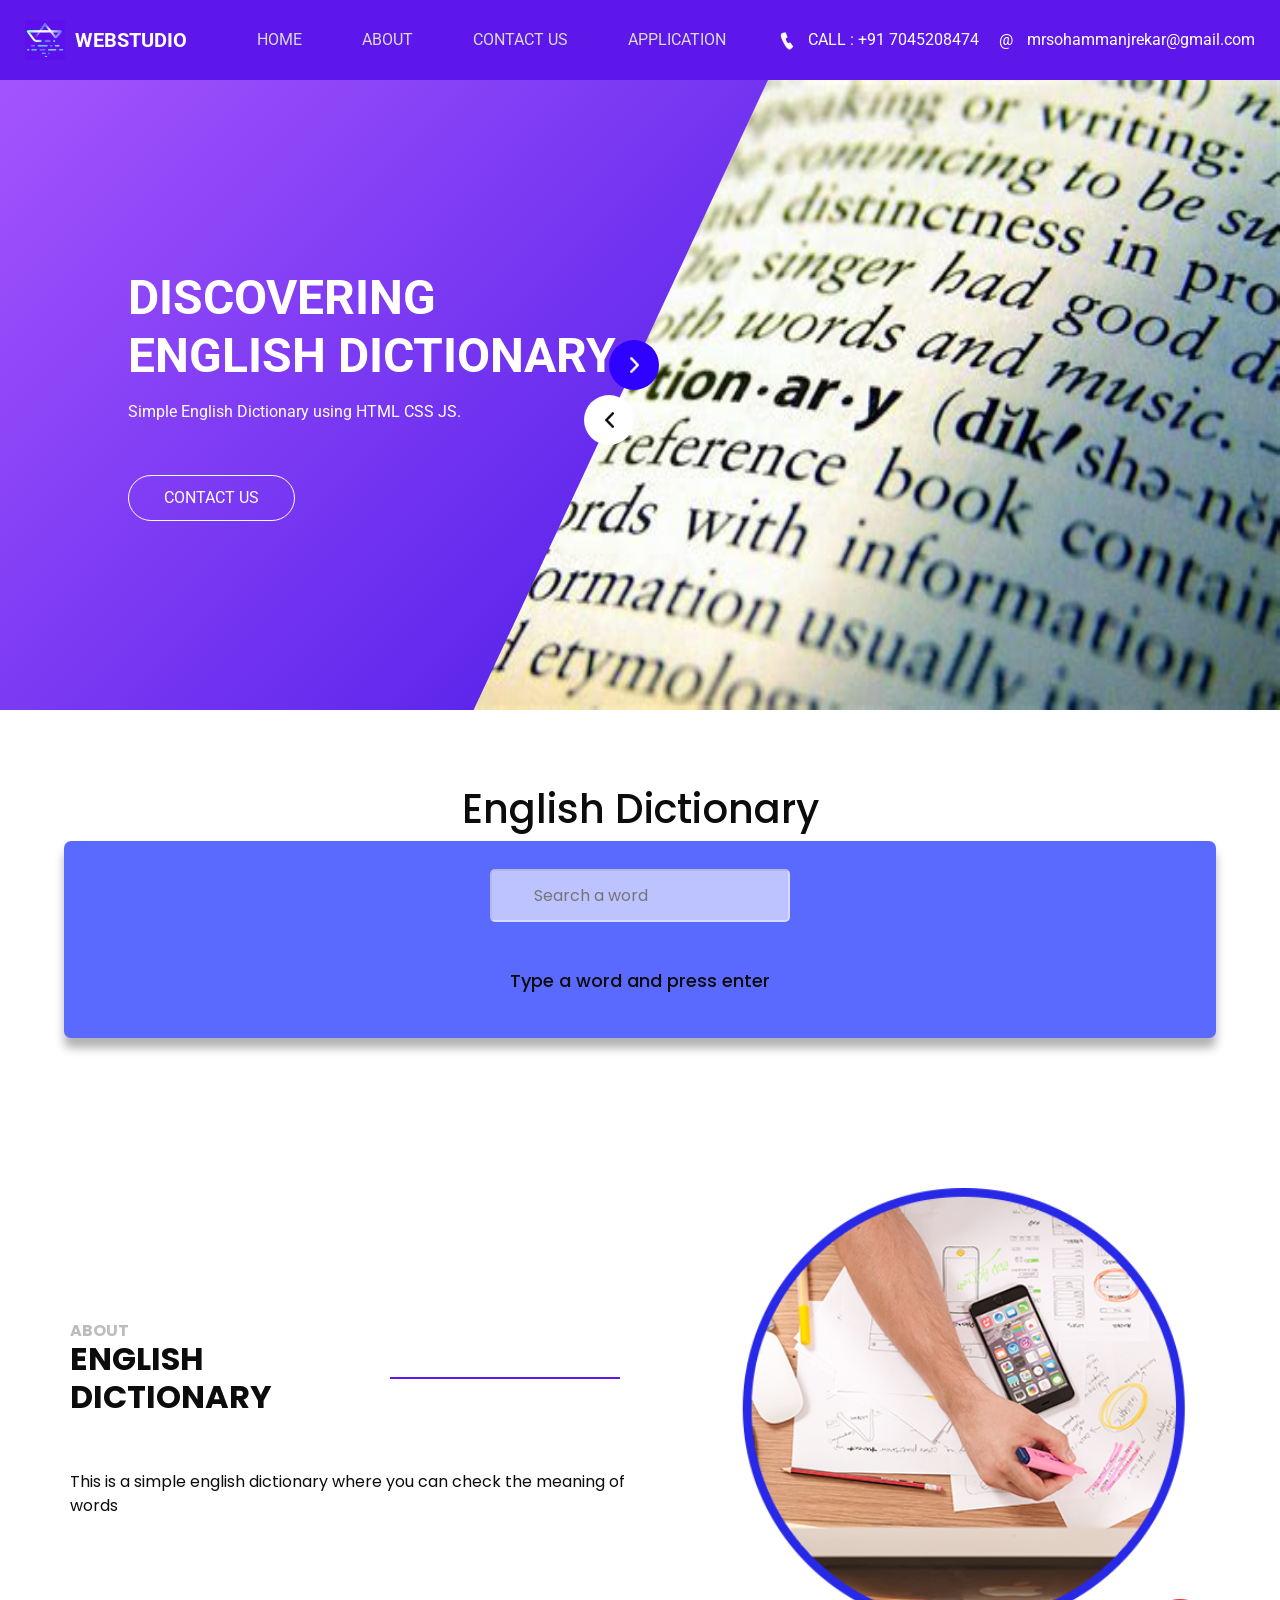
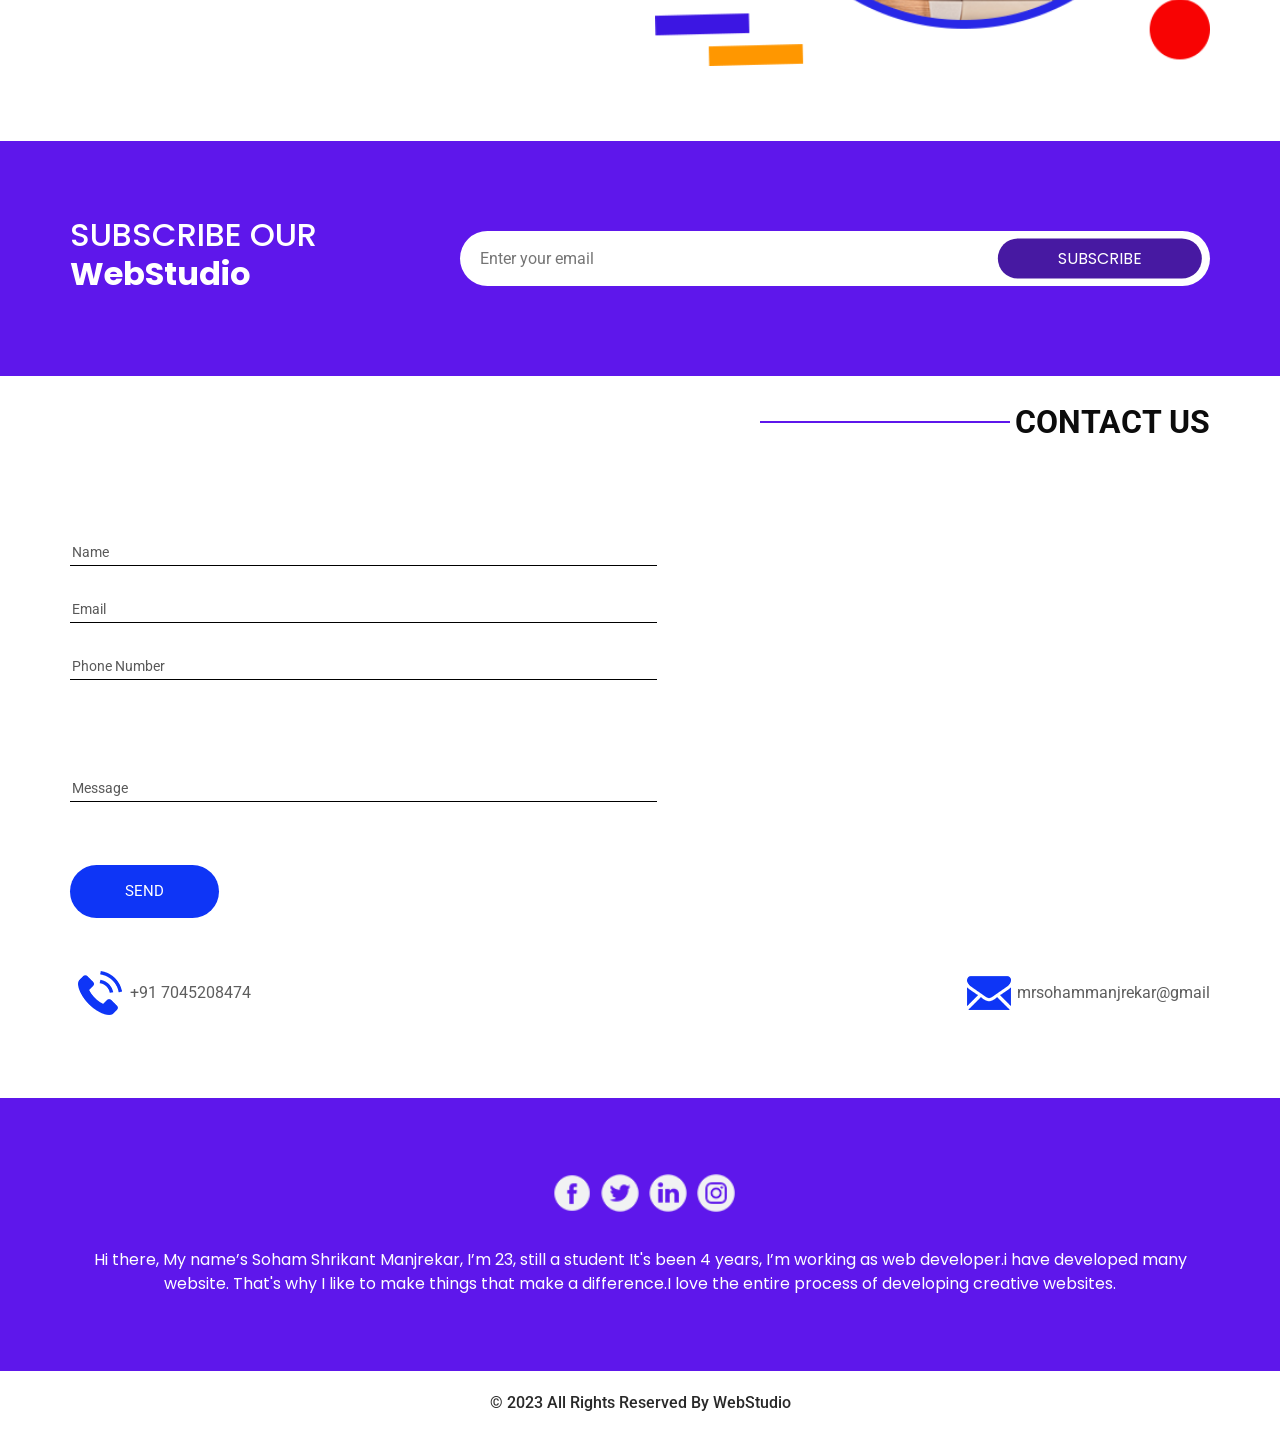
<file: index.html>
<!DOCTYPE html>
<html>

<head>
  <meta charset="utf-8" />
  <meta http-equiv="X-UA-Compatible" content="IE=edge" />
  <meta name="viewport" content="width=device-width, initial-scale=1, shrink-to-fit=no" />
  <meta name="keywords" content="HTML CSS JS Dictionary" />
  <meta name="description" content="Simple English Dictionary using HTML CSS JS and Dictionary API." />
  <meta name="author" content="Soham Manjrekar" />
  <title>English Dictionary</title>
  <link rel="icon" type="image/x-icon" href="/images/logo.png">
  <link rel="stylesheet" type="text/css"
    href="https://cdnjs.cloudflare.com/ajax/libs/OwlCarousel2/2.1.3/assets/owl.carousel.min.css" />
  <link rel="stylesheet" type="text/css" href="css/bootstrap.css" />
  <link href="https://fonts.googleapis.com/css?family=Poppins:400,700|Roboto:400,700&display=swap" rel="stylesheet">
  <link href="css/style.css" rel="stylesheet" />
  <link href="css/responsive.css" rel="stylesheet" />
</head>

<body>
  <div class="hero_area">
    <header class="header_section">
      <div class="container-fluid">
        <nav class="navbar navbar-expand-lg custom_nav-container ">
          <a class="navbar-brand" href="index.html">
            <img src="images/logo.png" alt="">
            <span>
              WebStudio
            </span>
          </a>
          <button class="navbar-toggler" type="button" data-toggle="collapse" data-target="#navbarSupportedContent"
            aria-controls="navbarSupportedContent" aria-expanded="false" aria-label="Toggle navigation">
            <span class="navbar-toggler-icon"></span>
          </button>
          <div class="collapse navbar-collapse" id="navbarSupportedContent">
            <div class="d-flex mx-auto flex-column flex-lg-row align-items-center">
              <ul class="navbar-nav">
                <li class="nav-item active">
                  <a class="nav-link" href="index.html">Home <span class="sr-only">(current)</span></a>
                </li>
                <li class="nav-item">
                  <a class="nav-link" href="about.html">About </a>
                </li>
                <li class="nav-item">
                  <a class="nav-link" href="contact.html">Contact us</a>
                </li>
                <li class="nav-item">
                  <a class="nav-link" href="Application.html">Application </a>
                </li>
              </ul>
            </div>
            <div class="quote_btn-container  d-flex justify-content-center">
              <a href="">
                <img src="images/call.png" alt="">
                CALL : +91 7045208474
              </a>
              <a href="">
                <span>
                  @
                </span>
                mrsohammanjrekar@gmail.com
              </a>
            </div>
          </div>
        </nav>
      </div>
    </header>
    <section class=" slider_section position-relative">
      <div class="slider_bg-container">
      </div>
      <div class="slider-container">
        <div class="detail-box">
          <a class="carousel-control-prev" href="#carouselExampleControls" role="button" data-slide="prev">
            <span class="sr-only">Previous</span>
          </a>
          <a class="carousel-control-next" href="#carouselExampleControls" role="button" data-slide="next">
            <span class="sr-only">Next</span>
          </a>
          <h1>
            Discovering <br>
            English Dictionary
          </h1>
          <p>
            Simple English Dictionary using HTML CSS JS.
          </p>
          <div>
            <a href="contact.html" class="slider-link">
              CONTACT US
            </a>
          </div>
        </div>
        <div class="img-box">
          <div id="carouselExampleControls" class="carousel slide" data-ride="carousel">
            <div class="carousel-inner">
              <div class="carousel-item active">
                <img src="images/project/dict1.jpg" alt="" style="height:70vh;">
              </div>
              <div class="carousel-item">
                <img src="images/project/dict2.jpg" alt="" style="height:70vh;">
              </div>
              <div class="carousel-item">
                <img src="images/project/dict3.jpg" alt="" style="height:70vh;">
              </div>
            </div>

          </div>

        </div>
      </div>
    </section>
  </div>

  <section class="about_section layout_padding">
    <h1 class="text-center">English Dictionary</h1>
    <div class="container container1">
      <input placeholder="Search a word" type="text" class="input" id="input" />
      <p class="info-text" id="info-text">Type a word and press enter</p>
      <div class="meaning-container" id="meaning-container">
        <p class="text-left my-2" style="font-size: x-large;"> <b> Word Title:  </b><span class="title" id="title">___</span>
        </p>
        <p class="text-left my-2" style="font-size: x-large;"><b>Meaning: </b> <span class="meaning" id="meaning">___</span>
        </p> <audio src="" controls id="audio"></audio>
      </div>

    </div>
  </section>
  <section class="about_section layout_padding">
    <div class="container">
      <div class="row">
        <div class="col-md-6">
          <div class="detail-box">
            <h6>
              About
            </h6>
            <div class="custom_heading-container">
              <h2>
                English Dictionary
              </h2>
              <hr>
            </div>
            <p>
              This is a simple english dictionary where you can check the meaning of words</p>
            <div>

            </div>
          </div>
        </div>
        <div class="col-md-6">
          <div class="img-box">
            <img src="images/about-img.png" alt="">
          </div>
        </div>
      </div>
    </div>
  </section>
  <section class="subscribe_section layout_padding">
    <div class="container">
      <div class="row">
        <div class="col-md-4">
          <h2>
            subscribe our <br>
            <span>
              WebStudio
            </span>
          </h2>
        </div>
        <div class="col-md-8">
          <form action="">
            <input type="text" placeholder="Enter your email">
            <button>
              Subscribe
            </button>
          </form>
        </div>
      </div>
    </div>
  </section>
  <section class="contact_section layout_padding-bottom" style="margin-top: 3vh;">
    <div class="container">
      <div class="d-flex flex-column align-items-end">
        <div class="custom_heading-container">
          <hr>
          <h2>
            Contact Us
          </h2>
        </div>
      </div>
      <div class="layout_padding-top layout_padding2-bottom">
        <div class="row">
          <div class="col-md-7">
            <form action="">
              <div class="contact_form-container">
                <div>
                  <div>
                    <input type="text" placeholder="Name">
                  </div>
                  <div>
                    <input type="email" placeholder="Email">
                  </div>
                  <div>
                    <input type="text" placeholder="Phone Number">
                  </div>
                  <div class="">
                    <input type="text" placeholder="Message" class="message_input">
                  </div>
                  <div class="mt-5">
                    <button type="submit">
                      send
                    </button>
                  </div>
                </div>

              </div>

            </form>
          </div>
          <div class="col-md-5">
            <div class="map-box">
              <div id="map">
                <div class="map-responsive">
                  <iframe
                    src="https://www.google.com/maps/embed/v1/place?key=AIzaSyA0s1a7phLN0iaD6-UE7m4qP-z21pH0eSc&q=Mumbai"
                    width="600" height="300" frameborder="0" style="border:0; width: 100%;" allowfullscreen></iframe>
                </div>
              </div>
            </div>
          </div>
        </div>
      </div>
      <div class="contact_items">

        <a href="">
          <div class="item ">
            <div class="img-box box-2">

            </div>
            <div class="detail-box">
              <p>
                +91 7045208474
              </p>
            </div>
          </div>
        </a>
        <a href="">
          <div class="item ">
            <div class="img-box box-3" style="width:10vw;">

            </div>
            <div class="detail-box">
              <p>
                mrsohammanjrekar@gmail
              </p>
            </div>
          </div>
        </a>
      </div>
    </div>
  </section>
  <section class="info_section layout_padding">
    <div class="container">
      <div class="info_social">
        <div>
          <a href="">
            <img src="images/fb.png" alt="">
          </a>
        </div>
        <div>
          <a href="">
            <img src="images/twitter.png" alt="">
          </a>
        </div>
        <div>
          <a href="">
            <img src="images/linkedin.png" alt="">
          </a>
        </div>
        <div>
          <a href="">
            <img src="images/insta.png" alt="">
          </a>
        </div>
      </div>
      <div>
        <p>
          Hi there, My name’s Soham Shrikant Manjrekar, I’m 23, still a student It's been 4 years, I’m working as web
          developer.i have developed many website.
          That's why I like to make things that make a difference.I love the entire process of developing creative
          websites.
        </p>
      </div>
    </div>
  </section>
  <section class="container-fluid footer_section">
    <p>
      &copy; 2023 All Rights Reserved By
      <a href="">WebStudio</a>
    </p>
  </section>
  <script type="text/javascript" src="js/index.js"></script>
  <script type="text/javascript" src="js/jquery-3.4.1.min.js"></script>
  <script type="text/javascript" src="js/bootstrap.js"></script>

</body>
</body>

</html>
</file>
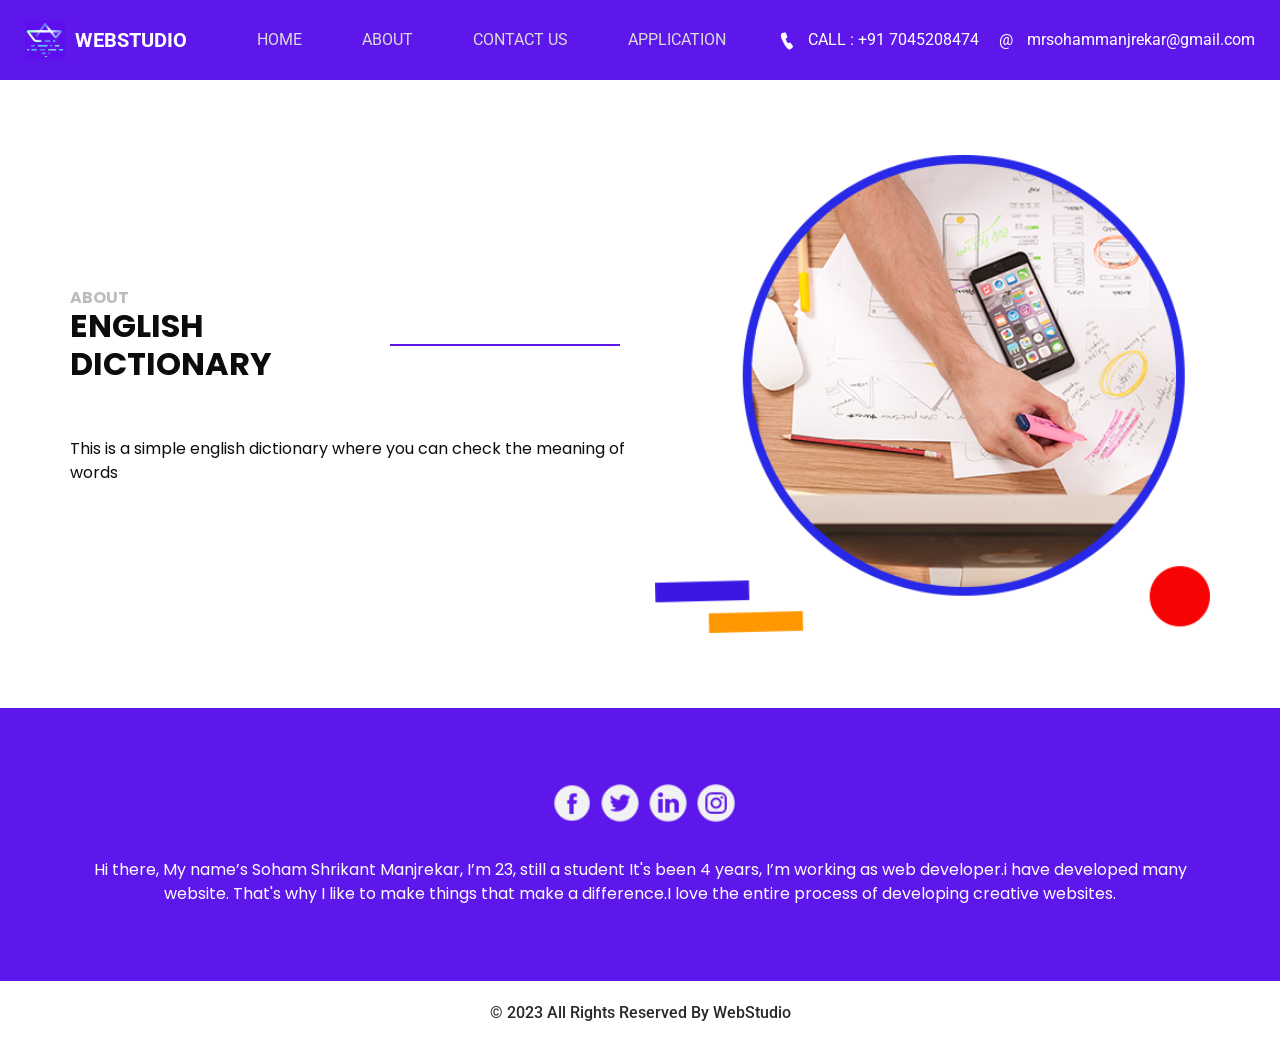
<file: about.html>
<!DOCTYPE html>
<html>

<head>
  <meta charset="utf-8" />
  <meta http-equiv="X-UA-Compatible" content="IE=edge" />
  <meta name="viewport" content="width=device-width, initial-scale=1, shrink-to-fit=no" />
  <meta name="keywords" content="HTML CSS JS Dictionary" />
  <meta name="description" content="Simple English Dictionary using HTML CSS JS and Dictionary API." />
  <meta name="author" content="Soham Manjrekar" />
  <title>English Dictionary</title>
  <link rel="icon" type="image/x-icon" href="/images/logo.png">
  <link rel="stylesheet" type="text/css"
    href="https://cdnjs.cloudflare.com/ajax/libs/OwlCarousel2/2.1.3/assets/owl.carousel.min.css" />
  <link rel="stylesheet" type="text/css" href="css/bootstrap.css" />
  <link href="https://fonts.googleapis.com/css?family=Poppins:400,700|Roboto:400,700&display=swap" rel="stylesheet">
  <link href="css/style.css" rel="stylesheet" />
  <link href="css/responsive.css" rel="stylesheet" />
</head>

<body>
  <div class="hero_area">
    <header class="header_section">
      <div class="container-fluid">
        <nav class="navbar navbar-expand-lg custom_nav-container ">
          <a class="navbar-brand" href="index.html">
            <img src="images/logo.png" alt="">
            <span>
              WebStudio
            </span>
          </a>
          <button class="navbar-toggler" type="button" data-toggle="collapse" data-target="#navbarSupportedContent"
            aria-controls="navbarSupportedContent" aria-expanded="false" aria-label="Toggle navigation">
            <span class="navbar-toggler-icon"></span>
          </button>
          <div class="collapse navbar-collapse" id="navbarSupportedContent">
            <div class="d-flex mx-auto flex-column flex-lg-row align-items-center">
              <ul class="navbar-nav">
                <li class="nav-item active">
                  <a class="nav-link" href="index.html">Home <span class="sr-only">(current)</span></a>
                </li>
                <li class="nav-item">
                  <a class="nav-link" href="about.html">About </a>
                </li>
                <li class="nav-item">
                  <a class="nav-link" href="contact.html">Contact us</a>
                </li>
                <li class="nav-item">
                  <a class="nav-link" href="Application.html">Application </a>
                </li>
              </ul>
            </div>
            <div class="quote_btn-container  d-flex justify-content-center">
              <a href="">
                <img src="images/call.png" alt="">
                CALL : +91 7045208474
              </a>
              <a href="">
                <span>
                  @
                </span>
                mrsohammanjrekar@gmail.com
              </a>
            </div>
          </div>
        </nav>
      </div>
    </header>
  </div>
  <section class="about_section layout_padding">
    <div class="container">
      <div class="row">
        <div class="col-md-6">
          <div class="detail-box">
            <h6>
              About
            </h6>
            <div class="custom_heading-container">
              <h2>
                English Dictionary
              </h2>
              <hr>
            </div>
            <p>
              This is a simple english dictionary where you can check the meaning of words </p>
            <div>

            </div>
          </div>
        </div>
        <div class="col-md-6">
          <div class="img-box">
            <img src="images/about-img.png" alt="">
          </div>
        </div>
      </div>
    </div>
  </section>
  <section class="info_section layout_padding">
    <div class="container">
      <div class="info_social">
        <div>
          <a href="">
            <img src="images/fb.png" alt="">
          </a>
        </div>
        <div>
          <a href="">
            <img src="images/twitter.png" alt="">
          </a>
        </div>
        <div>
          <a href="">
            <img src="images/linkedin.png" alt="">
          </a>
        </div>
        <div>
          <a href="">
            <img src="images/insta.png" alt="">
          </a>
        </div>
      </div>
      <div>
        <p>
          Hi there, My name’s Soham Shrikant Manjrekar, I’m 23, still a student It's been 4 years, I’m working as web
          developer.i have developed many website.
          That's why I like to make things that make a difference.I love the entire process of developing creative
          websites.
        </p>
      </div>
    </div>
  </section>
  <section class="container-fluid footer_section">
    <p>
      &copy; 2023 All Rights Reserved By
      <a href="">WebStudio</a>
    </p>
  </section>
  <script type="text/javascript" src="js/jquery-3.4.1.min.js"></script>
  <script type="text/javascript" src="js/bootstrap.js"></script>
</body>
</body>

</html>
</file>
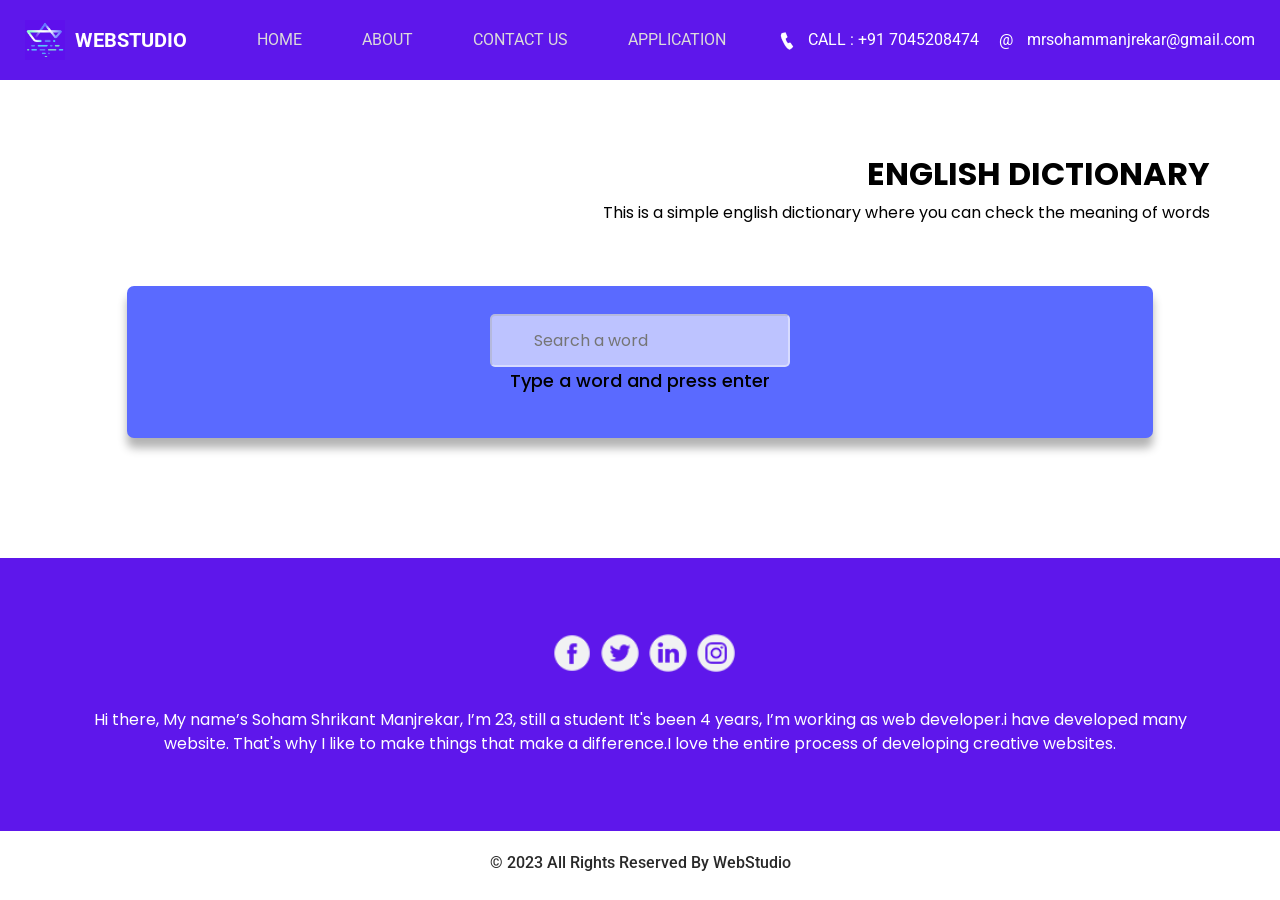
<file: Application.html>
<!DOCTYPE html>
<html>

<head>
  <meta charset="utf-8" />
  <meta http-equiv="X-UA-Compatible" content="IE=edge" />
  <meta name="viewport" content="width=device-width, initial-scale=1, shrink-to-fit=no" />
  <meta name="keywords" content="HTML CSS JS Dictionary" />
  <meta name="description" content="Simple English Dictionary using HTML CSS JS and Dictionary API." />
  <meta name="author" content="Soham Manjrekar" />
  <title>English Dictionary</title>
  <link rel="icon" type="image/x-icon" href="/images/logo.png">
  <link rel="stylesheet" type="text/css"
    href="https://cdnjs.cloudflare.com/ajax/libs/OwlCarousel2/2.1.3/assets/owl.carousel.min.css" />
  <link rel="stylesheet" type="text/css" href="css/bootstrap.css" />
  <link href="https://fonts.googleapis.com/css?family=Poppins:400,700|Roboto:400,700&display=swap" rel="stylesheet">
  <link href="css/style.css" rel="stylesheet" />
  <link href="css/responsive.css" rel="stylesheet" />
</head>

<body class="sub_page">
  <div class="hero_area">
    <header class="header_section">
      <div class="container-fluid">
        <nav class="navbar navbar-expand-lg custom_nav-container ">
          <a class="navbar-brand" href="index.html">
            <img src="images/logo.png" alt="">
            <span>
              WebStudio
            </span>
          </a>
          <button class="navbar-toggler" type="button" data-toggle="collapse" data-target="#navbarSupportedContent"
            aria-controls="navbarSupportedContent" aria-expanded="false" aria-label="Toggle navigation">
            <span class="navbar-toggler-icon"></span>
          </button>
          <div class="collapse navbar-collapse" id="navbarSupportedContent">
            <div class="d-flex mx-auto flex-column flex-lg-row align-items-center">
              <ul class="navbar-nav">
                <li class="nav-item active">
                  <a class="nav-link" href="index.html">Home <span class="sr-only">(current)</span></a>
                </li>
                <li class="nav-item">
                  <a class="nav-link" href="about.html">About </a>
                </li>
                <li class="nav-item">
                  <a class="nav-link" href="contact.html">Contact us</a>
                </li>
                <li class="nav-item">
                  <a class="nav-link" href="Application.html">Application </a>
                </li>
              </ul>
            </div>
            <div class="quote_btn-container  d-flex justify-content-center">
              <a href="">
                <img src="images/call.png" alt="">
                CALL : +91 7045208474
              </a>
              <a href="">
                <span>
                  @
                </span>
                mrsohammanjrekar@gmail.com
              </a>
            </div>
          </div>
        </nav>
      </div>
    </header>
  </div>
  <section class="service_section layout_padding">
    <div class="container">
      <div class="d-flex flex-column align-items-end">
        <div class="custom_heading-container">
          <hr>
          <h2>
            English Dictionary
          </h2>

        </div>
        <p>
          This is a simple english dictionary where you can check the meaning of words
        </p>
      </div>
    </div>
    <div class="container">
      <div class="service_container layout_padding2">
        <div class="container container1">
          <input placeholder="Search a word" type="text" class="input" id="input" />
          <p class="info-text" id="info-text">Type a word and press enter</p>
          <div class="meaning-container" id="meaning-container">
            <p class="text-left my-2" style="font-size: x-large;"> <b> Word Title: </b><span class="title"
                id="title">___</span>
            </p>
            <p class="text-left my-2" style="font-size: x-large;"><b>Meaning: </b> <span class="meaning"
                id="meaning">___</span>
            </p>
            <audio src="" controls id="audio"></audio>
          </div>

        </div>
  </section>

  <section class="info_section layout_padding">
    <div class="container">
      <div class="info_social">
        <div>
          <a href="">
            <img src="images/fb.png" alt="">
          </a>
        </div>
        <div>
          <a href="">
            <img src="images/twitter.png" alt="">
          </a>
        </div>
        <div>
          <a href="">
            <img src="images/linkedin.png" alt="">
          </a>
        </div>
        <div>
          <a href="">
            <img src="images/insta.png" alt="">
          </a>
        </div>
      </div>
      <div>
        <p>
          Hi there, My name’s Soham Shrikant Manjrekar, I’m 23, still a student It's been 4 years, I’m working as web
          developer.i have developed many website.
          That's why I like to make things that make a difference.I love the entire process of developing creative
          websites.
        </p>
      </div>
    </div>
  </section>
  <section class="container-fluid footer_section">
    <p>
      &copy; 2023 All Rights Reserved By
      <a href="">WebStudio</a>
    </p>
  </section>
  <script type="text/javascript" src="js/index.js"></script>
  <script type="text/javascript" src="js/jquery-3.4.1.min.js"></script>
  <script type="text/javascript" src="js/bootstrap.js"></script>
</body>
</body>

</html>
</file>
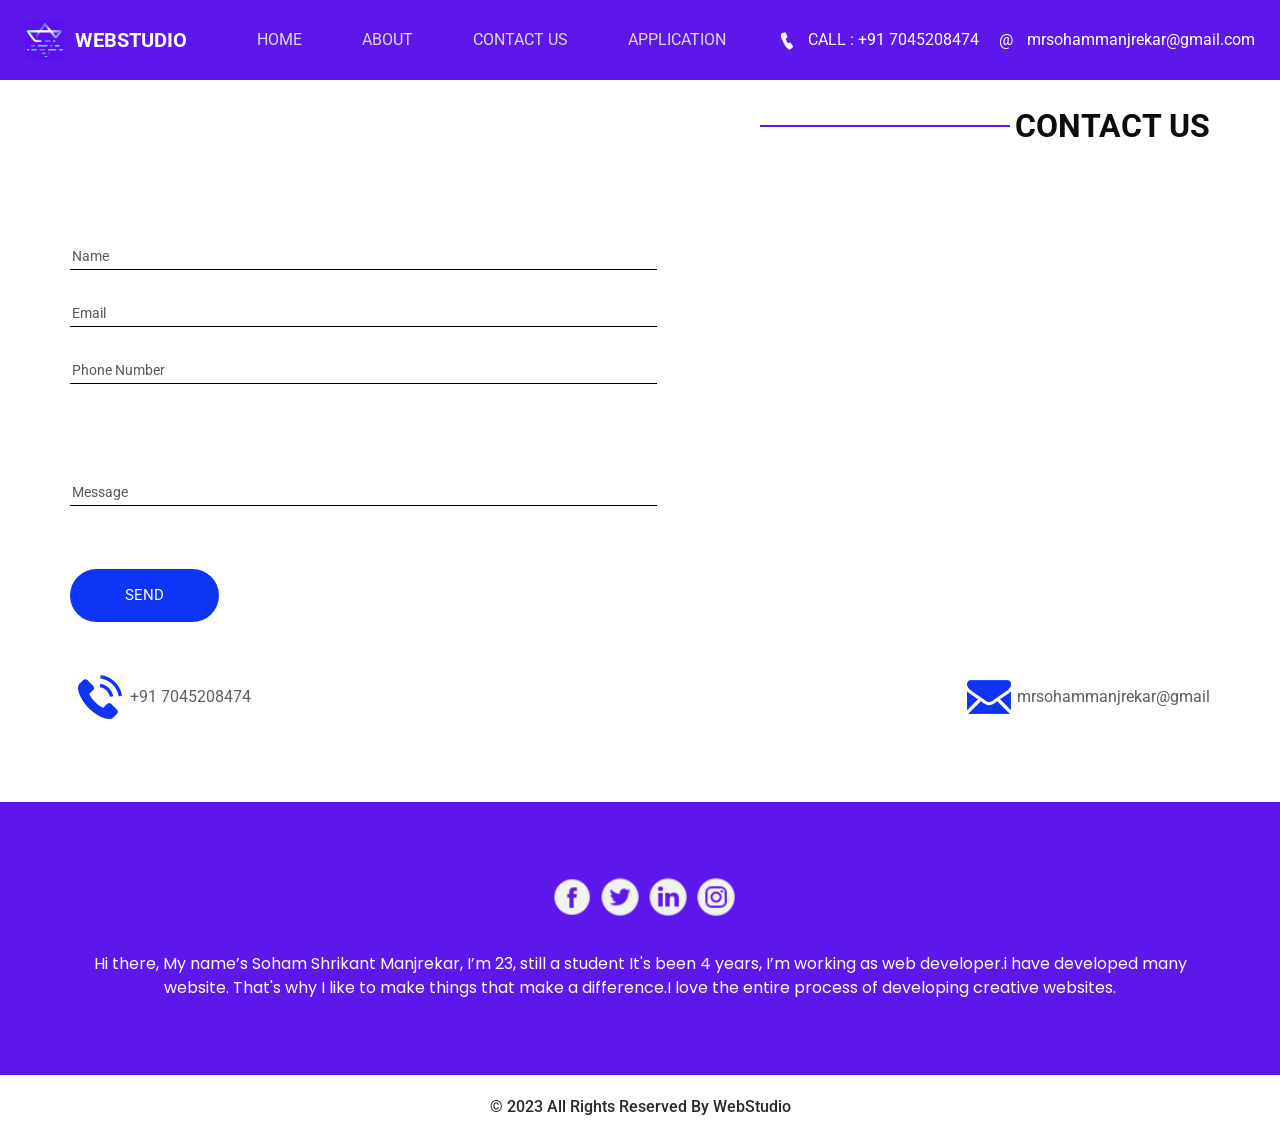
<file: contact.html>
<!DOCTYPE html>
<html>

<head>
  <meta charset="utf-8" />
  <meta http-equiv="X-UA-Compatible" content="IE=edge" />
  <meta name="viewport" content="width=device-width, initial-scale=1, shrink-to-fit=no" />
  <meta name="keywords" content="HTML CSS JS Dictionary" />
  <meta name="description" content="Simple English Dictionary using HTML CSS JS and Dictionary API." />
  <meta name="author" content="Soham Manjrekar" />
  <title>English Dictionary</title>
  <link rel="icon" type="image/x-icon" href="/images/logo.png">
  <link rel="stylesheet" type="text/css"
    href="https://cdnjs.cloudflare.com/ajax/libs/OwlCarousel2/2.1.3/assets/owl.carousel.min.css" />
  <link rel="stylesheet" type="text/css" href="css/bootstrap.css" />
  <link href="https://fonts.googleapis.com/css?family=Poppins:400,700|Roboto:400,700&display=swap" rel="stylesheet">
  <link href="css/style.css" rel="stylesheet" />
  <link href="css/responsive.css" rel="stylesheet" />
</head>

<body>
  <div class="hero_area">
    <header class="header_section">
      <div class="container-fluid">
        <nav class="navbar navbar-expand-lg custom_nav-container ">
          <a class="navbar-brand" href="index.html">
            <img src="images/logo.png" alt="">
            <span>
              WebStudio
            </span>
          </a>
          <button class="navbar-toggler" type="button" data-toggle="collapse" data-target="#navbarSupportedContent"
            aria-controls="navbarSupportedContent" aria-expanded="false" aria-label="Toggle navigation">
            <span class="navbar-toggler-icon"></span>
          </button>
          <div class="collapse navbar-collapse" id="navbarSupportedContent">
            <div class="d-flex mx-auto flex-column flex-lg-row align-items-center">
              <ul class="navbar-nav">
                <li class="nav-item active">
                  <a class="nav-link" href="index.html">Home <span class="sr-only">(current)</span></a>
                </li>
                <li class="nav-item">
                  <a class="nav-link" href="about.html">About </a>
                </li>
                <li class="nav-item">
                  <a class="nav-link" href="contact.html">Contact us</a>
                </li>
                <li class="nav-item">
                  <a class="nav-link" href="Application.html">Application </a>
                </li>
              </ul>
            </div>
            <div class="quote_btn-container  d-flex justify-content-center">
              <a href="">
                <img src="images/call.png" alt="">
                CALL : +91 7045208474
              </a>
              <a href="">
                <span>
                  @
                </span>
                mrsohammanjrekar@gmail.com
              </a>
            </div>
          </div>
        </nav>
      </div>
    </header>
  </div>
  <section class="contact_section layout_padding-bottom" style="margin-top: 3vh;">
    <div class="container">
      <div class="d-flex flex-column align-items-end">
        <div class="custom_heading-container">
          <hr>
          <h2>
            Contact Us
          </h2>
        </div>
      </div>
      <div class="layout_padding-top layout_padding2-bottom">
        <div class="row">
          <div class="col-md-7">
            <form action="">
              <div class="contact_form-container">
                <div>
                  <div>
                    <input type="text" placeholder="Name">
                  </div>
                  <div>
                    <input type="email" placeholder="Email">
                  </div>
                  <div>
                    <input type="text" placeholder="Phone Number">
                  </div>
                  <div class="">
                    <input type="text" placeholder="Message" class="message_input">
                  </div>
                  <div class="mt-5">
                    <button type="submit">
                      send
                    </button>
                  </div>
                </div>

              </div>

            </form>
          </div>
          <div class="col-md-5">
            <div class="map-box">
              <div id="map">
                <div class="map-responsive">
                  <iframe
                    src="https://www.google.com/maps/embed/v1/place?key=AIzaSyA0s1a7phLN0iaD6-UE7m4qP-z21pH0eSc&q=Mumbai"
                    width="600" height="300" frameborder="0" style="border:0; width: 100%;" allowfullscreen></iframe>
                </div>
              </div>
            </div>
          </div>
        </div>
      </div>
      <div class="contact_items">

        <a href="">
          <div class="item ">
            <div class="img-box box-2">

            </div>
            <div class="detail-box">
              <p>
                +91 7045208474
              </p>
            </div>
          </div>
        </a>
        <a href="">
          <div class="item ">
            <div class="img-box box-3" style="width:10vw;">

            </div>
            <div class="detail-box">
              <p>
                mrsohammanjrekar@gmail
              </p>
            </div>
          </div>
        </a>
      </div>
    </div>
  </section>
  <section class="info_section layout_padding">
    <div class="container">
      <div class="info_social">
        <div>
          <a href="">
            <img src="images/fb.png" alt="">
          </a>
        </div>
        <div>
          <a href="">
            <img src="images/twitter.png" alt="">
          </a>
        </div>
        <div>
          <a href="">
            <img src="images/linkedin.png" alt="">
          </a>
        </div>
        <div>
          <a href="">
            <img src="images/insta.png" alt="">
          </a>
        </div>
      </div>
      <div>
        <p>
          Hi there, My name’s Soham Shrikant Manjrekar, I’m 23, still a student It's been 4 years, I’m working as web
          developer.i have developed many website.
          That's why I like to make things that make a difference.I love the entire process of developing creative
          websites.
        </p>
      </div>
    </div>
  </section>
  <section class="container-fluid footer_section">
    <p>
      &copy; 2023 All Rights Reserved By
      <a href="">WebStudio</a>
    </p>
  </section>
  <script type="text/javascript" src="js/jquery-3.4.1.min.js"></script>
  <script type="text/javascript" src="js/bootstrap.js"></script>
</body>
</body>

</html>
</file>
<file: css/style.css>
body {
  font-family: "Roboto", sans-serif;
  color: #0c0c0c;
  background-color: #ffffff;
}


.container1{
  background-color: rgb(90, 106, 255);
  padding: 28px;
  border-radius: 7px;
  box-shadow: 0 10px 10px rgba(0,0,0,.3);
  width: 90%;
  max-width: 550px;
  text-align: center;
  font-size: 18px;
  font-weight: 500;
}

.heading{
  font-size: 28px;
}

.input{
  height: 53px;
  width: 300px;
  background-color: rgba(255,255,255, .6);
  border-color: rgba(255,255,255, .4);
  font-size: 16px;
  padding: 0 42px;
  border-radius: 5px;
}

.meaning-container{
  display: none;
}


.layout_padding {
  padding: 75px 0;
}

.layout_padding2 {
  padding: 45px 0;
}

.layout_padding2-top {
  padding-top: 45px;
}

.layout_padding2-bottom {
  padding-bottom: 45px;
}

.layout_padding-top {
  padding-top: 75px;
}
#weight-condition{
  color: #0000ff;
}
.layout_padding-bottom {
  padding-bottom: 75px;
}

.custom_heading-container {
  display: -webkit-box;
  display: -ms-flexbox;
  display: flex;
  -webkit-box-align: center;
      -ms-flex-align: center;
          align-items: center;
}

.custom_heading-container h2 {
  text-transform: uppercase;
  font-weight: bold;
}

.custom_heading-container hr {
  width: 250px;
  border: none;
  height: 1.5px;
  background-color: #5e17eb;
  margin: 0 5px 0.5rem 5px;
}

/*header section*/
.hero_area {
  position: relative;
}

.sub_page .hero_area {
  height: auto;
}

.hero_area.sub_pages {
  height: auto;
}

.header_section {
  background-color: #5e17eb;
  padding: 10px 0;
}

.header_section .container-fluid {
  padding-right: 25px;
  padding-left: 25px;
}

.header_section .nav_container {
  margin: 0 auto;
}

.header_section .quote_btn-container a {
  color: #ffffff;
}

.header_section .quote_btn-container a img {
  margin-right: 10px;
}

.header_section .quote_btn-container a span {
  margin: 0 10px 0 20px;
}

.custom_nav-container.navbar-expand-lg .navbar-nav .nav-link {
  padding: 10px 20px;
  color: #dbdada;
  text-align: center;
  text-transform: uppercase;
}

.custom_nav-container.navbar-expand-lg .navbar-nav .nav-link:hover {
  color: #ffffff;
}

a,
a:hover,
a:focus {
  text-decoration: none;
}

a:hover,
a:focus {
  color: initial;
}

.btn,
.btn:focus {
  outline: none !important;
  -webkit-box-shadow: none;
          box-shadow: none;
}

.navbar-brand,
.navbar-brand:hover {
  text-transform: uppercase;
  font-weight: bold;
  font-size: 24px;
}

.custom_nav-container .nav_search-btn {
  background-image: url(../images/search-icon.png);
  background-size: 22px;
  background-repeat: no-repeat;
  background-position-y: 7px;
  width: 35px;
  height: 35px;
  padding: 0;
  border: none;
}

.navbar-brand {
  display: -webkit-box;
  display: -ms-flexbox;
  display: flex;
  -webkit-box-align: center;
      -ms-flex-align: center;
          align-items: center;
}

.navbar-brand img {
  width: 40px;
  margin-right: 5px;
}

.navbar-brand span {
  font-size: 20px;
  font-weight: 700;
  color: #ffffff;
  margin-left: 5px;
}

.custom_nav-container {
  z-index: 99999;
  padding: 5px 0;
}

.custom_nav-container .navbar-toggler {
  outline: none;
}

.custom_nav-container .navbar-toggler .navbar-toggler-icon {
  background-image: url(../images/menu.png);
  background-size: 40px;
}

.slider_section .slider-container {
  display: -webkit-box;
  display: -ms-flexbox;
  display: flex;
  -webkit-box-align: center;
      -ms-flex-align: center;
          align-items: center;
  padding-left: 10%;
}

.slider_section .detail-box {
  width: 45%;
  z-index: 4;
  color: #ffffff;
}

.slider_section .detail-box h1 {
  text-transform: uppercase;
  font-weight: bold;
  font-size: 3rem;
}

.slider_section .detail-box p {
  width: 75%;
  margin-top: 15px;
}

.slider_section .detail-box .slider-link {
  display: inline-block;
  padding: 10px 35px;
  border: 1px solid #ffffff;
  background-color: transparent;
  color: #ffffff;
  border-radius: 25px;
  margin-top: 35px;
}

.slider_section .detail-box .slider-link:hover {
  background-color: #ffffff;
  color: black;
}

.slider_section .img-box {
  width: 73%;
  margin-left: -17%;
  position: relative;
  z-index: 2;
}

.slider_section .img-box img {
  width: 100%;
}

.slider_section .slider_bg-container {
  position: absolute;
  width: 100%;
  height: 100%;
  background: linear-gradient(135deg, #a454fd, #2b05df);
  z-index: 3;
  -webkit-clip-path: polygon(0 0, 60% 0, 37% 100%, 0% 100%);
          clip-path: polygon(0 0, 60% 0, 37% 100%, 0% 100%);
}

.slider_section .carousel-control-prev,
.slider_section .carousel-control-next {
  left: 47.6%;
  width: 50px;
  height: 50px;
  z-index: 9;
  background-size: 9px;
  background-repeat: no-repeat;
  background-position: center;
  opacity: 1;
  border-radius: 100%;
}

.slider_section .carousel-control-prev {
  background-image: url(../images/prev.png);
  background-color: #ffffff;
  top: 50%;
  -webkit-transform: translate(-50%, 0);
          transform: translate(-50%, 0);
}

.slider_section .carousel-control-next {
  background-image: url(../images/next.png);
  background-color: #2e02fe;
  top: calc(50% - 30px);
  -webkit-transform: translate(0, -50%);
          transform: translate(0, -50%);
}

.about_section {
  font-family: "Poppins", sans-serif;
}

.about_section .row {
  -webkit-box-align: center;
      -ms-flex-align: center;
          align-items: center;
}

.about_section a {
  display: inline-block;
  padding: 8px 25px;
  background-color: #000000;
  border: 1px solid #000000;
  color: #ffffff;
  border-radius: 25px;
  margin-top: 45px;
}

.about_section a:hover {
  background-color: transparent;
  color: #000000;
}

.about_section p {
  margin-top: 45px;
}

.about_section .img-box img {
  width: 100%;
}

.about_section h6 {
  text-transform: uppercase;
  color: #bdbbbb;
  font-weight: bold;
  margin: 0;
}

.service_section {
  position: relative;
  font-family: "Poppins", sans-serif;
}

.service_section h2,
.service_section p {
  color: rgb(0, 0, 0);
}

.service_section hr {
  background-color: #ffffff;
}

.service_section .service_container {
  display: -webkit-box;
  display: -ms-flexbox;
  display: flex;
  -webkit-box-pack: justify;
      -ms-flex-pack: justify;
          justify-content: space-between;
}

.service_section .box {
  width: 175px;
  text-align: center;
  margin: 30px 0;
  font-family: "Roboto", sans-serif;
}

.service_section .box .img-2 {
  display: none;
}

.service_section .box .img-box {
  width: 175px;
  height: 175px;
  display: -webkit-box;
  display: -ms-flexbox;
  display: flex;
  -webkit-box-pack: center;
      -ms-flex-pack: center;
          justify-content: center;
  -webkit-box-align: center;
      -ms-flex-align: center;
          align-items: center;
  background-color: #000000;
}

.service_section .box .name {
  margin-top: 15px;
}

.service_section .box .name h6 {
  text-transform: uppercase;
  color: #000000;
  font-weight: bold;
}

.service_section .box:hover .img-1 {
  display: none;
}

.service_section .box:hover .img-2 {
  display: inline-block;
}

.service_section::before {
  content: "";
  position: absolute;
  width: 100%;
  height: 100%;
  top: 0;
  left: 0;
  background-image: url('https://wallpapercave.com/wp/wp5098796.jpg');
  z-index: -1;
}

.service_section .read-btn {
  display: -webkit-box;
  display: -ms-flexbox;
  display: flex;
  -webkit-box-pack: center;
      -ms-flex-pack: center;
          justify-content: center;
}

.service_section .read-btn a {
  display: inline-block;
  padding: 8px 25px;
  background-color: #000000;
  border: 1px solid #000000;
  color: #ffffff;
  border-radius: 25px;
}

.service_section .read-btn a:hover {
  background-color: transparent;
  color: #000000;
}




.subscribe_section {
  background-color: #5e17eb;
}

.subscribe_section .row {
  -webkit-box-align: center;
      -ms-flex-align: center;
          align-items: center;
}

.subscribe_section h2,
.subscribe_section button {
  font-family: "Poppins", sans-serif;
}

.subscribe_section h2 {
  color: #ffffff;
  text-transform: uppercase;
}

.subscribe_section h2 span {
  text-transform: none;
  font-weight: bold;
}

.subscribe_section form {
  display: -webkit-box;
  display: -ms-flexbox;
  display: flex;
}

.subscribe_section form input {
  border: none;
  min-width: 100%;
  height: 55px;
  background-color: #ffffff;
  padding: 0 20px;
  border-radius: 50px;
  outline: none;
}

.subscribe_section form button {
  border: none;
  padding: 0 60px;
  height: 40px;
  border-radius: 35px;
  color: #ffffff;
  background-color: #4719a2;
  -webkit-transform: translate(-104%, 7.5px);
          transform: translate(-104%, 7.5px);
  text-align: center;
  text-transform: uppercase;
}

.subscribe_section form button:hover {
  background-color: #0000ff;
}


.contact_section .contact_form-container input {
  border: none;
  outline: none;
  border-bottom: 1px solid #000;
  width: 90%;
  margin: 15px 0;
  background-color: transparent;
}

.contact_section .contact_form-container input::-webkit-input-placeholder {
  color: #595959;
  font-size: 14px;
}

.contact_section .contact_form-container input:-ms-input-placeholder {
  color: #595959;
  font-size: 14px;
}

.contact_section .contact_form-container input::-ms-input-placeholder {
  color: #595959;
  font-size: 14px;
}

.contact_section .contact_form-container input::placeholder {
  color: #595959;
  font-size: 14px;
}

.contact_section .contact_form-container input.message_input {
  margin-top: 80px;
}

.contact_section .contact_form-container button {
  border: none;
  background-color: #0e35f6;
  color: #fff;
  font-size: 15px;
  padding: 15px 55px;
  border-radius: 30px;
  text-transform: uppercase;
}

.contact_section .contact_form-container button:hover {
  background-color: #082de2;
}

.contact_section .map-box #map {
  width: 100%;
  height: 100%;
}

.contact_items {
  margin: 0 auto;
  display: -webkit-box;
  display: -ms-flexbox;
  display: flex;
  -webkit-box-pack: justify;
      -ms-flex-pack: justify;
          justify-content: space-between;
}

.contact_items .item {
  width: 250px;
  display: -webkit-box;
  display: -ms-flexbox;
  display: flex;
  -webkit-box-align: center;
      -ms-flex-align: center;
          align-items: center;
  text-align: center;
}

.contact_items .item .img-box {
  width: 60px;
  height: 60px;
  border-radius: 100%;
  background-repeat: no-repeat;
  background-position: center;
}

.contact_items .item .detail-box {
  color: #5e5e5e;
}

.contact_items .item .detail-box p {
  margin: 0;
}

.contact_items {
  position: relative;
}

.contact_items a {
  position: relative;
}

.contact_items .item .img-box.box-1 {
  background-image: url(../images/location.png);
}

.contact_items .item .img-box.box-2 {
  background-image: url(../images/telephone.png);
}

.contact_items .item .img-box.box-3 {
  background-image: url(../images/envelope.png);
}

.info_section {
  text-align: center;
  font-family: "Poppins", sans-serif;
  background-color: #5e17eb;
  color: #ffffff;
}

.info_section .info_social {
  display: -webkit-box;
  display: -ms-flexbox;
  display: flex;
  -webkit-box-pack: center;
      -ms-flex-pack: center;
          justify-content: center;
  margin: 0 auto 20px auto;
}

.info_section .info_social img {
  width: 40px;
  margin-left: 8px;
}

.info_section p {
  margin: 35px 0 0 0;
}

.footer_section {
  background-color: #ffffff;
  padding: 20px;
  font-weight: 500;
}

.footer_section p {
  color: #292929;
  margin: 0;
  text-align: center;
}

.footer_section a {
  color: #292929;
}
</file>
<file: css/responsive.css>
@media (max-width: 1120px) {

  .quote_btn-container a {
    display: none;
  }
}

@media (max-width: 992px) {


  .slider_section .slider-container {
    flex-direction: column;
    padding: 0;
  }

  .slider_section .detail-box {
    width: 100%;
    text-align: center;
    padding: 75px 15px;
    background: linear-gradient(135deg, #a454fd, #2b05df);
    position: relative;
  }

  .slider_section .img-box {
    width: 100%;
    margin: 0;
  }

  .slider_section .slider_bg-container {
    display: none;
  }

  .slider_section .detail-box p {
    width: 90%;
    margin-left: auto;
    margin-right: auto;
  }

  .slider_section .carousel-control-prev,
  .slider_section .carousel-control-next {
    top: initial;
    bottom: 0;
    left: 44.6%;
  }

  .slider_section .carousel-control-prev {
    transform: translate(0, 50%);
  }

  .slider_section .carousel-control-next {
    transform: translate(115%, 50%);
  }

  .service_section .service_container {
    flex-wrap: wrap;
    justify-content: center;
  }

  .service_section .box {
    margin: 25px;
  }

  .service_section .box .name h6 {
    color: #ffffff;
  }

  .service_section::before {
    height: 100%;
  }

  .portfolio_section {
    padding-top: 75px;
  }

  .contact_items {
    flex-wrap: wrap;
    justify-content: center;
  }

  .contact_items .item {
    margin: 20px;
  }
}

@media (max-width: 768px) {
  .client_section .client_container {
    width: 100%;
  }

  .client_section .client_container .box {
    margin: 20px 15px;
  }

  .client_section .carousel-control-prev,
  .client_section .carousel-control-next {
    display: none;
  }

  .subscribe_section form {
    margin-top: 25px;
  }

  .contact_section .contact_form-container button {
    margin-bottom: 45px;
  }

  .contact_section .contact_form-container input {
    width: 100%;
  }
}

@media (max-width: 576px) {

  .slider_section .carousel-control-prev,
  .slider_section .carousel-control-next {

    left: 41.6%;
  }

  .custom_heading-container hr {
    display: none;
  }
}

@media (max-width: 480px) {

  .slider_section .carousel-control-prev,
  .slider_section .carousel-control-next {
    left: 39%;
  }

  .subscribe_section form {
    flex-direction: column;
    align-items: center;
  }

  .subscribe_section form button {
    transform: none;
    margin-top: 15px;
  }

  .slider_section .detail-box h1 {
    font-size: 2.5rem;
  }
}

@media (max-width: 420px) {}

@media (max-width: 360px) {

  .slider_section .carousel-control-prev,
  .slider_section .carousel-control-next {
    left: 36%;
  }
}

@media (min-width: 1200px) {
  .container {
    max-width: 1170px;
  }

  .custom_nav-container.navbar-expand-lg .navbar-nav .nav-link {
    padding: 10px 30px;
  }
</file>
